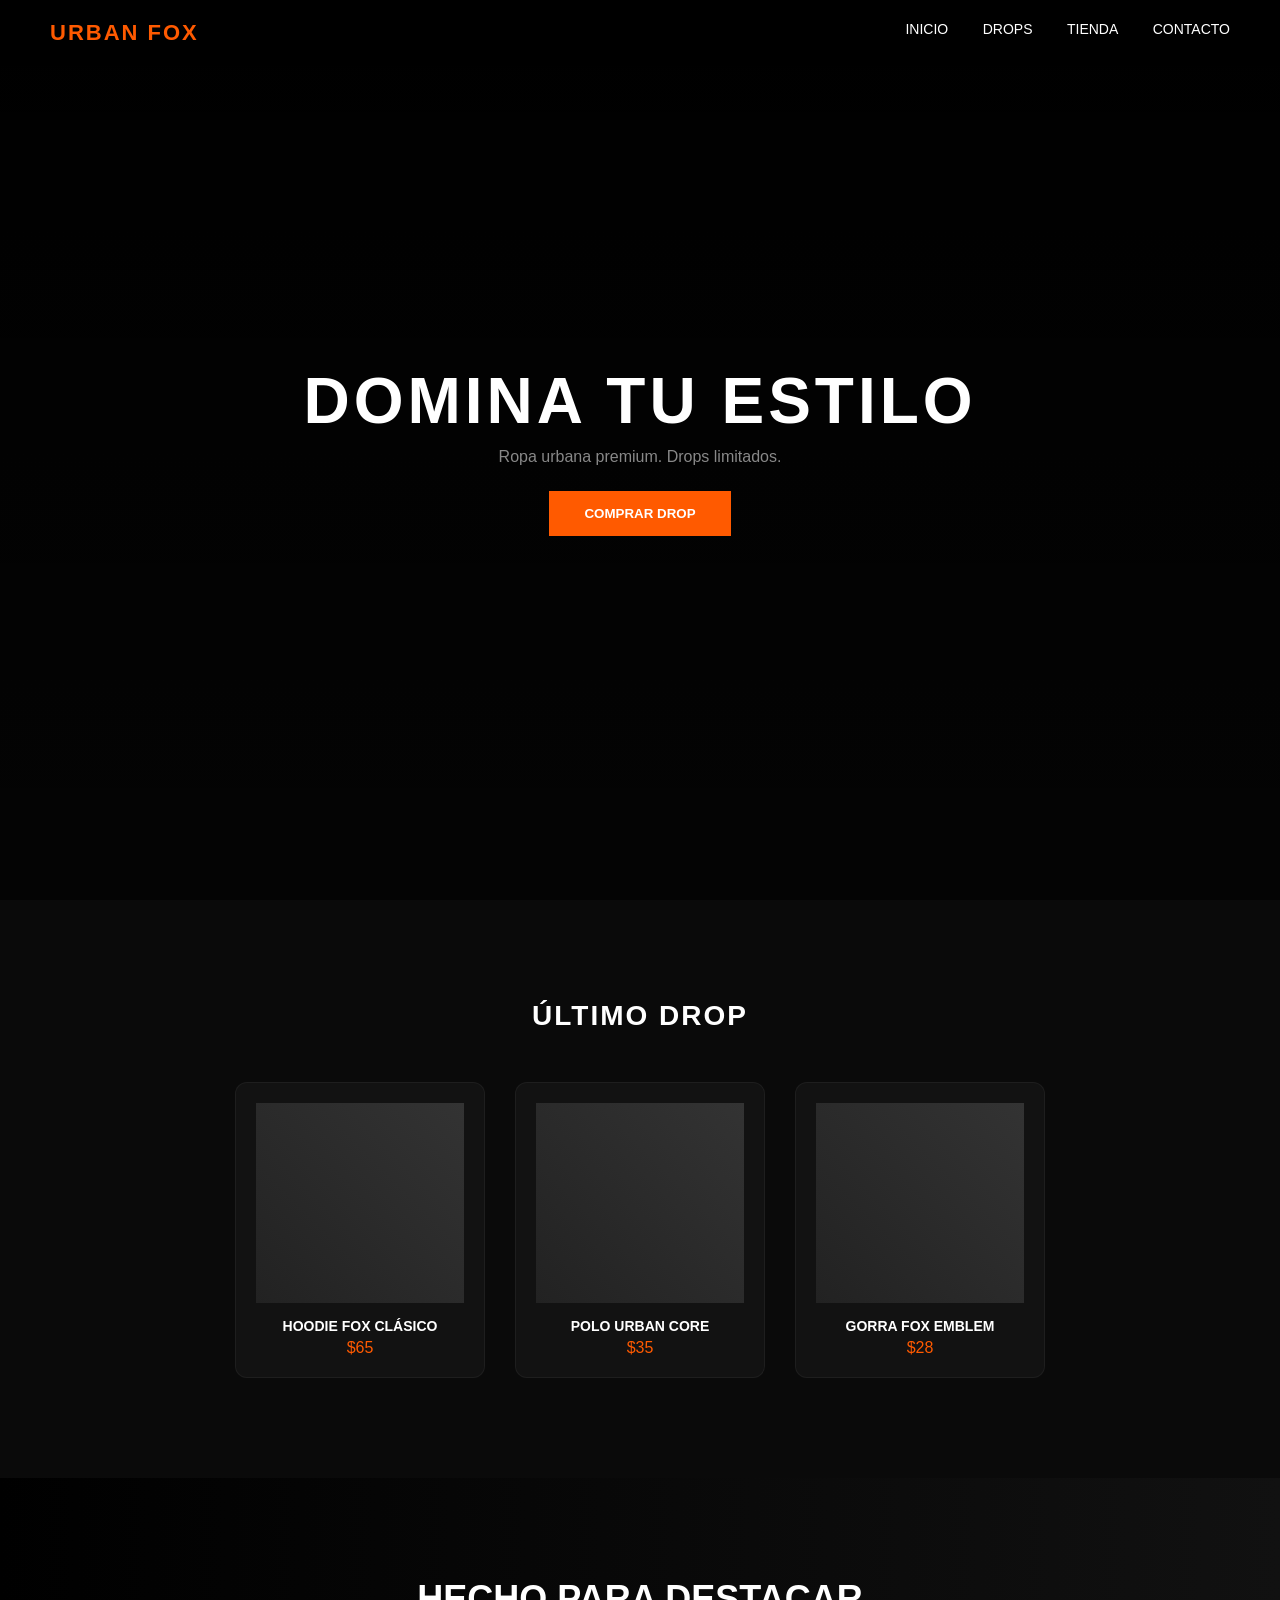
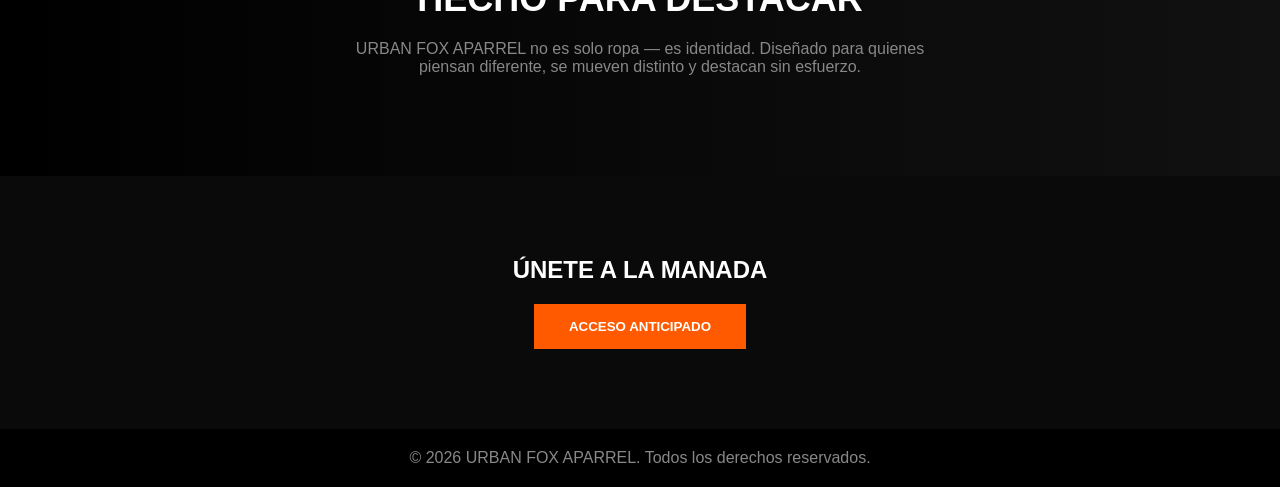
<file: index.html>
<!DOCTYPE html>
<html lang="es">
<head>
  <meta charset="UTF-8">
  <meta name="viewport" content="width=device-width, initial-scale=1.0">
  <title>URBAN FOX APARREL</title>
  <link rel="stylesheet" href="styles.css">
</head>
<body>

<header class="nav">
  <div class="logo">URBAN FOX</div>
  <nav>
    <a href="index.html">INICIO</a>
    <a href="drop.html">DROPS</a>
    <a href="shops.html">TIENDA</a>
    <a href="contact.html">CONTACTO</a>
  </nav>
</header>

<section class="hero">
  <div class="overlay"></div>
  <div class="hero-content">
    <h1>DOMINA TU ESTILO</h1>
    <p>Ropa urbana premium. Drops limitados.</p>
    <button>COMPRAR DROP</button>
  </div>
</section>

<section class="drop">
  <h2>ÚLTIMO DROP</h2>

  <div class="drop-grid">
    <div class="card">
      <div class="img"></div>
      <h3>HOODIE FOX CLÁSICO</h3>
      <p>$65</p>
    </div>

    <div class="card">
      <div class="img"></div>
      <h3>POLO URBAN CORE</h3>
      <p>$35</p>
    </div>

    <div class="card">
      <div class="img"></div>
      <h3>GORRA FOX EMBLEM</h3>
      <p>$28</p>
    </div>
  </div>
</section>

<section class="statement">
  <h2>HECHO PARA DESTACAR</h2>
  <p>
    URBAN FOX APARREL no es solo ropa — es identidad. Diseñado para quienes
    piensan diferente, se mueven distinto y destacan sin esfuerzo.
  </p>
</section>

<section class="cta">
  <h2>ÚNETE A LA MANADA</h2>
  <button>ACCESO ANTICIPADO</button>
</section>

<footer>
  <p>© 2026 URBAN FOX APARREL. Todos los derechos reservados.</p>
</footer>

</body>
</html>
</file>
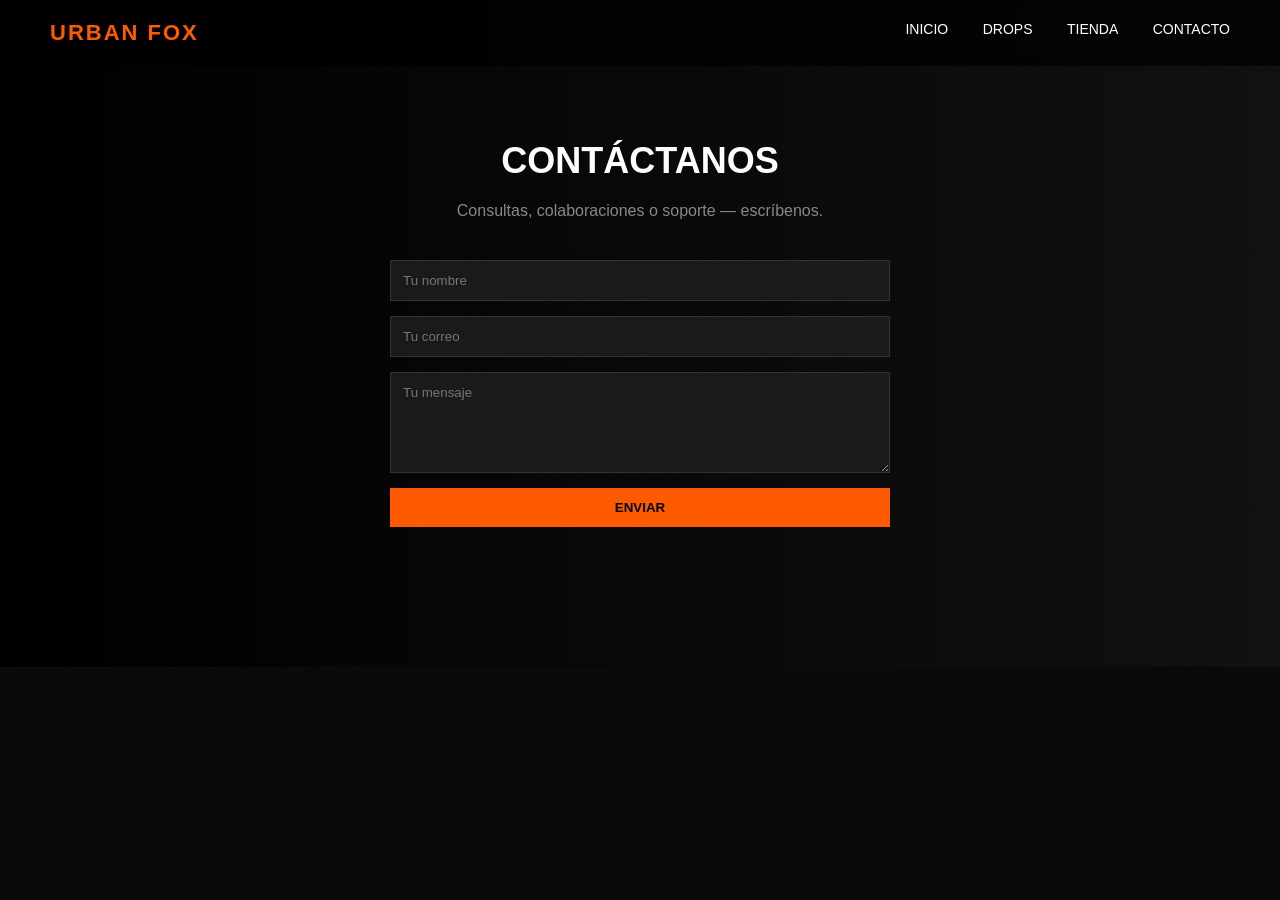
<file: contact.html>
<!DOCTYPE html>
<html lang="es">
<head>
  <meta charset="UTF-8">
  <title>Contacto | URBAN FOX APARREL</title>
  <link rel="stylesheet" href="styles.css">
</head>
<body>

<header class="nav">
  <div class="logo">URBAN FOX</div>
  <nav>
    <a href="index.html">INICIO</a>
    <a href="drop.html">DROPS</a>
    <a href="shops.html">TIENDA</a>
    <a href="contact.html">CONTACTO</a>
  </nav>
</header>

<section class="statement" style="padding-top:140px;">
  <h2>CONTÁCTANOS</h2>
  <p>Consultas, colaboraciones o soporte — escríbenos.</p>

  <form class="contact-form">
    <input type="text" placeholder="Tu nombre" required>
    <input type="email" placeholder="Tu correo" required>
    <textarea placeholder="Tu mensaje" rows="5"></textarea>
    <button type="submit">ENVIAR</button>
  </form>
</section>

</body>
</html>
</file>
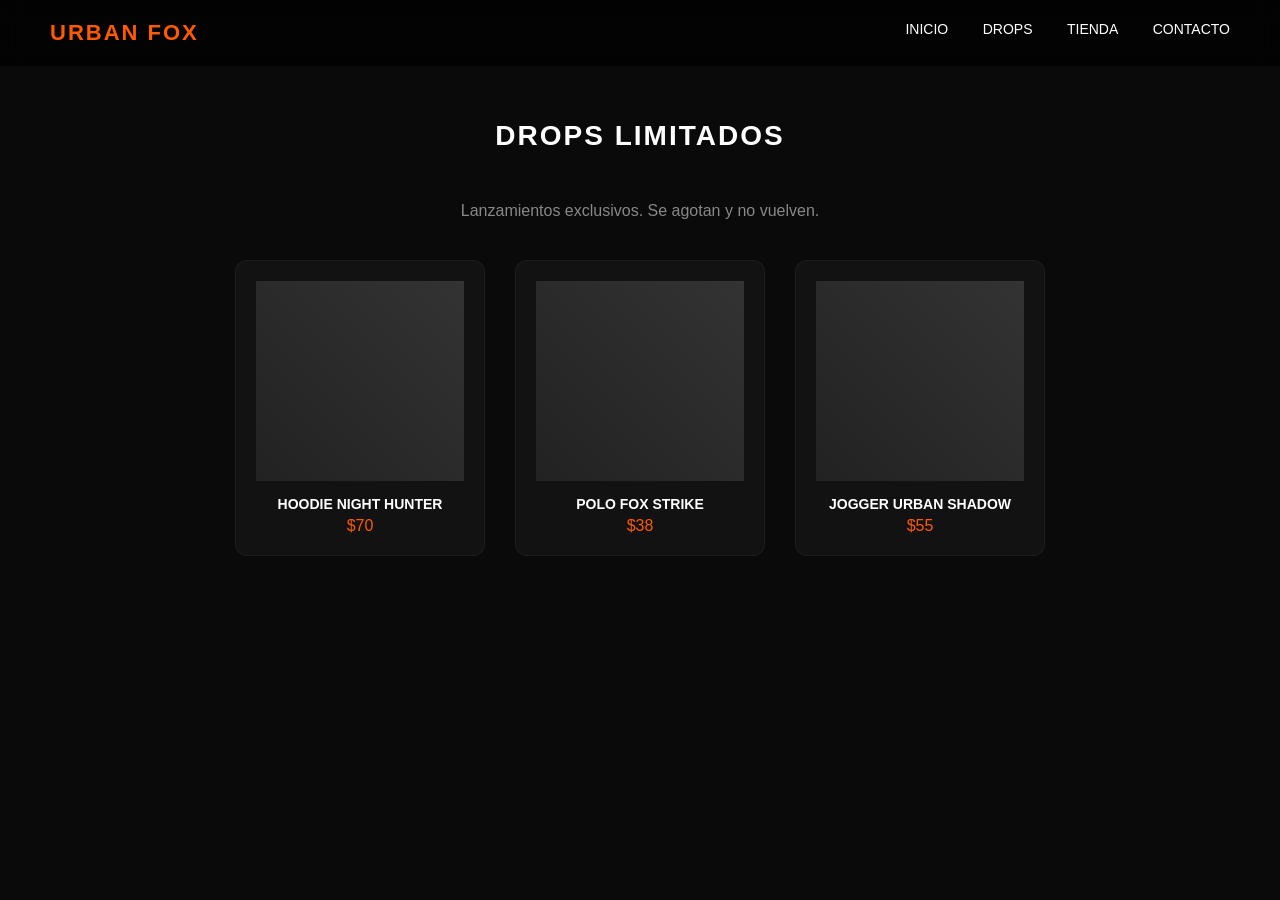
<file: drop.html>
<!DOCTYPE html>
<html lang="es">
<head>
  <meta charset="UTF-8">
  <title>Drops | URBAN FOX APARREL</title>
  <link rel="stylesheet" href="styles.css">
</head>
<body>

<header class="nav">
  <div class="logo">URBAN FOX</div>
  <nav>
    <a href="index.html">INICIO</a>
    <a href="drop.html">DROPS</a>
    <a href="shops.html">TIENDA</a>
    <a href="contact.html">CONTACTO</a>
  </nav>
</header>

<section class="drop" style="padding-top:120px;">
  <h2>DROPS LIMITADOS</h2>
  <p style="color:#888; margin-bottom:40px;">
    Lanzamientos exclusivos. Se agotan y no vuelven.
  </p>

  <div class="drop-grid">
    <div class="card">
      <div class="img"></div>
      <h3>HOODIE NIGHT HUNTER</h3>
      <p>$70</p>
    </div>

    <div class="card">
      <div class="img"></div>
      <h3>POLO FOX STRIKE</h3>
      <p>$38</p>
    </div>

    <div class="card">
      <div class="img"></div>
      <h3>JOGGER URBAN SHADOW</h3>
      <p>$55</p>
    </div>
  </div>
</section>

</body>
</html>
</file>
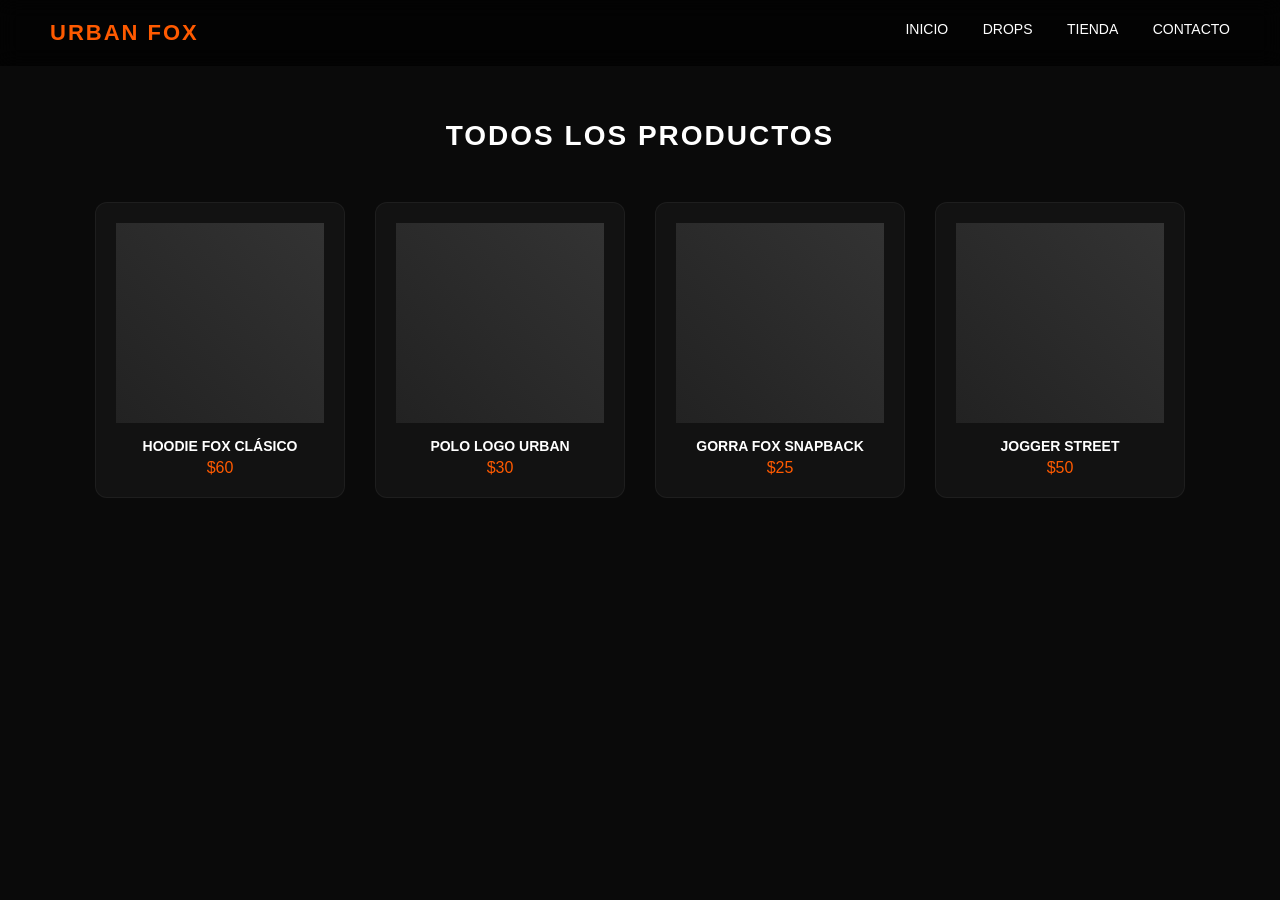
<file: shops.html>
<!DOCTYPE html>
<html lang="es">
<head>
  <meta charset="UTF-8">
  <title>Tienda | URBAN FOX APARREL</title>
  <link rel="stylesheet" href="styles.css">
</head>
<body>

<header class="nav">
  <div class="logo">URBAN FOX</div>
  <nav>
    <a href="index.html">INICIO</a>
    <a href="drop.html">DROPS</a>
    <a href="shops.html">TIENDA</a>
    <a href="contact.html">CONTACTO</a>
  </nav>
</header>

<section class="drop" style="padding-top:120px;">
  <h2>TODOS LOS PRODUCTOS</h2>

  <div class="drop-grid">
    <div class="card">
      <div class="img"></div>
      <h3>HOODIE FOX CLÁSICO</h3>
      <p>$60</p>
    </div>

    <div class="card">
      <div class="img"></div>
      <h3>POLO LOGO URBAN</h3>
      <p>$30</p>
    </div>

    <div class="card">
      <div class="img"></div>
      <h3>GORRA FOX SNAPBACK</h3>
      <p>$25</p>
    </div>

    <div class="card">
      <div class="img"></div>
      <h3>JOGGER STREET</h3>
      <p>$50</p>
    </div>
  </div>
</section>

</body>
</html>
</file>
<file: styles.css>
/* RESET */
* {
  margin: 0;
  padding: 0;
  box-sizing: border-box;
  font-family: 'Arial Black', Arial, sans-serif;
}

/* COLORS */
:root {
  --orange: #ff5a00;
  --black: #0a0a0a;
  --dark: #121212;
  --gray: #888;
  --white: #ffffff;
}

/* BODY */
body {
  background-color: var(--black);
  color: var(--white);
}

/* NAV */
.nav {
  display: flex;
  justify-content: space-between;
  padding: 20px 50px;
  background: rgba(0,0,0,0.7);
  backdrop-filter: blur(10px);
  position: fixed;
  width: 100%;
  z-index: 100;
}

.logo {
  color: var(--orange);
  font-weight: bold;
  font-size: 22px;
  letter-spacing: 2px;
}

.nav a {
  color: white;
  margin-left: 30px;
  text-decoration: none;
  font-size: 14px;
  transition: 0.3s;
}

.nav a:hover {
  color: var(--orange);
}

/* HERO */
.hero {
  height: 100vh;
  background: url('https://images.unsplash.com/photo-1512436991641-6745cdb1723f') center/cover no-repeat;
  display: flex;
  align-items: center;
  justify-content: center;
  position: relative;
  text-align: center;
}

.overlay {
  position: absolute;
  width: 100%;
  height: 100%;
  background: linear-gradient(black, rgba(0,0,0,0.6));
}

.hero-content {
  position: relative;
  z-index: 2;
}

.hero h1 {
  font-size: 64px;
  letter-spacing: 4px;
  margin-bottom: 10px;
}

.hero p {
  color: var(--gray);
  margin-bottom: 25px;
}

.hero button {
  padding: 15px 35px;
  background: var(--orange);
  border: none;
  color: white;
  font-weight: bold;
  cursor: pointer;
  transition: 0.3s;
}

.hero button:hover {
  background: #ff7a2a;
  transform: scale(1.05);
}

/* DROP SECTION */
.drop {
  padding: 100px 50px;
  text-align: center;
}

.drop h2 {
  font-size: 28px;
  margin-bottom: 50px;
  letter-spacing: 2px;
}

.drop-grid {
  display: flex;
  gap: 30px;
  justify-content: center;
}

.card {
  background: var(--dark);
  padding: 20px;
  width: 250px;
  border-radius: 12px;
  transition: 0.3s;
  border: 1px solid rgba(255,255,255,0.05);
}

.card:hover {
  transform: translateY(-8px);
  border-color: var(--orange);
}

.img {
  height: 200px;
  background: linear-gradient(45deg, #222, #333);
  margin-bottom: 15px;
}

.card h3 {
  font-size: 14px;
  margin-bottom: 5px;
}

.card p {
  color: var(--orange);
}

/* STATEMENT */
.statement {
  padding: 100px 20px;
  text-align: center;
  background: linear-gradient(to right, #000, #111);
}

.statement h2 {
  font-size: 36px;
  margin-bottom: 20px;
}

.statement p {
  max-width: 600px;
  margin: auto;
  color: var(--gray);
}

/* CTA */
.cta {
  padding: 80px 20px;
  text-align: center;
}

.cta h2 {
  margin-bottom: 20px;
}

.cta button {
  padding: 15px 35px;
  background: var(--orange);
  border: none;
  color: white;
  font-weight: bold;
  cursor: pointer;
}

/* FOOTER */
footer {
  text-align: center;
  padding: 20px;
  background: #000;
  color: var(--gray);
}

.contact-form {
  max-width: 500px;
  margin: 40px auto;
  display: flex;
  flex-direction: column;
  gap: 15px;
}

.contact-form input,
.contact-form textarea {
  padding: 12px;
  background: #1a1a1a;
  border: 1px solid #333;
  color: white;
}

.contact-form button {
  padding: 12px;
  background: var(--orange);
  border: none;
  cursor: pointer;
  font-weight: bold;
}
</file>
